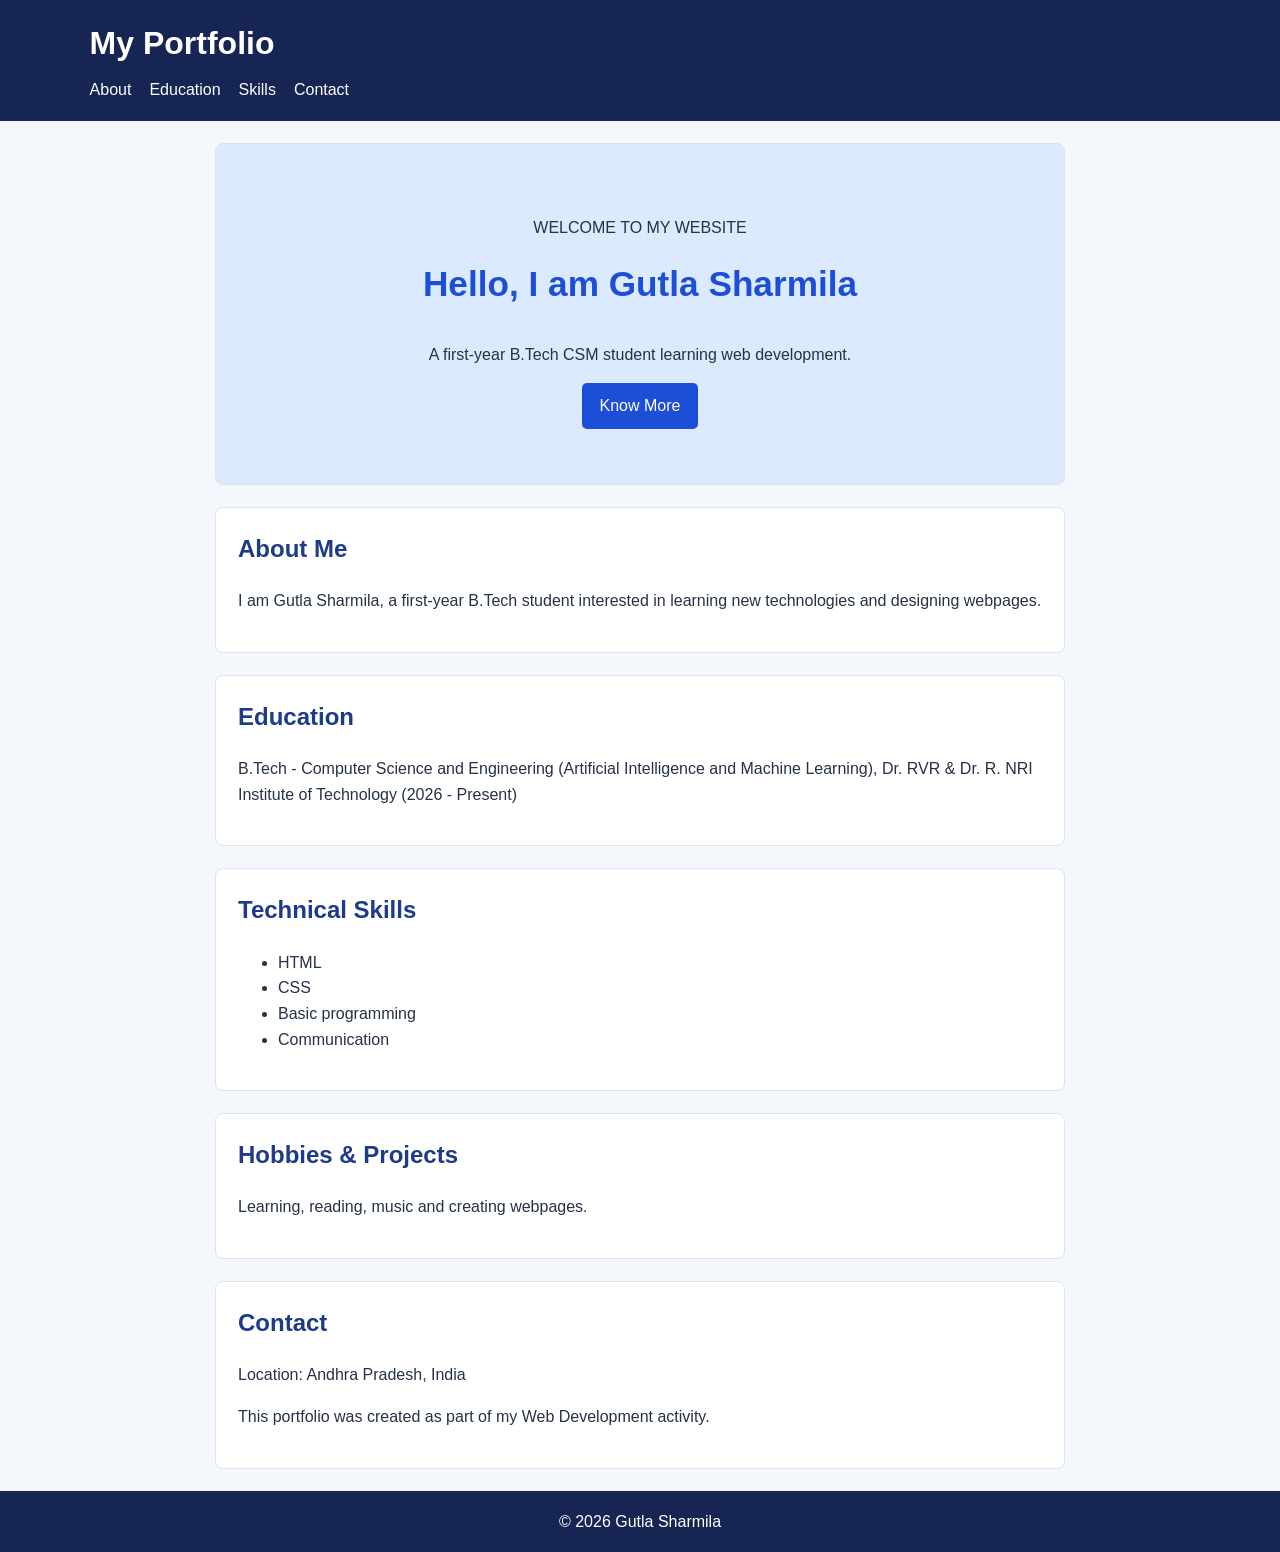
<file: WEB-DEVELOPMENT-ABL/01_Personal_Portfolio/index.html>
<!DOCTYPE html>
<html lang="en">
<head>
<meta charset="UTF-8">
<meta name="viewport" content="width=device-width, initial-scale=1.0">
<title>Gutla Sharmila | Portfolio</title>
<link rel="stylesheet" href="style.css">
</head>
<body>
<header><h1>My Portfolio</h1><nav><a href="#about">About</a><a href="#education">Education</a><a href="#skills">Skills</a><a href="#contact">Contact</a></nav></header>
<main>
<section class="hero"><p>WELCOME TO MY WEBSITE</p><h2>Hello, I am Gutla Sharmila</h2><p>A first-year B.Tech CSM student learning web development.</p><a class="button" href="#about">Know More</a></section>
<section id="about"><h2>About Me</h2><p>I am Gutla Sharmila, a first-year B.Tech student interested in learning new technologies and designing webpages.</p></section>
<section id="education"><h2>Education</h2><p>B.Tech - Computer Science and Engineering (Artificial Intelligence and Machine Learning), Dr. RVR &amp; Dr. R. NRI Institute of Technology (2026 - Present)</p></section>
<section id="skills"><h2>Technical Skills</h2><ul><li>HTML</li><li>CSS</li><li>Basic programming</li><li>Communication</li></ul></section>
<section><h2>Hobbies &amp; Projects</h2><p>Learning, reading, music and creating webpages.</p></section>
<section id="contact"><h2>Contact</h2><p>Location: Andhra Pradesh, India</p><p>This portfolio was created as part of my Web Development activity.</p></section>
</main><footer>© 2026 Gutla Sharmila</footer>
</body></html>
</file>
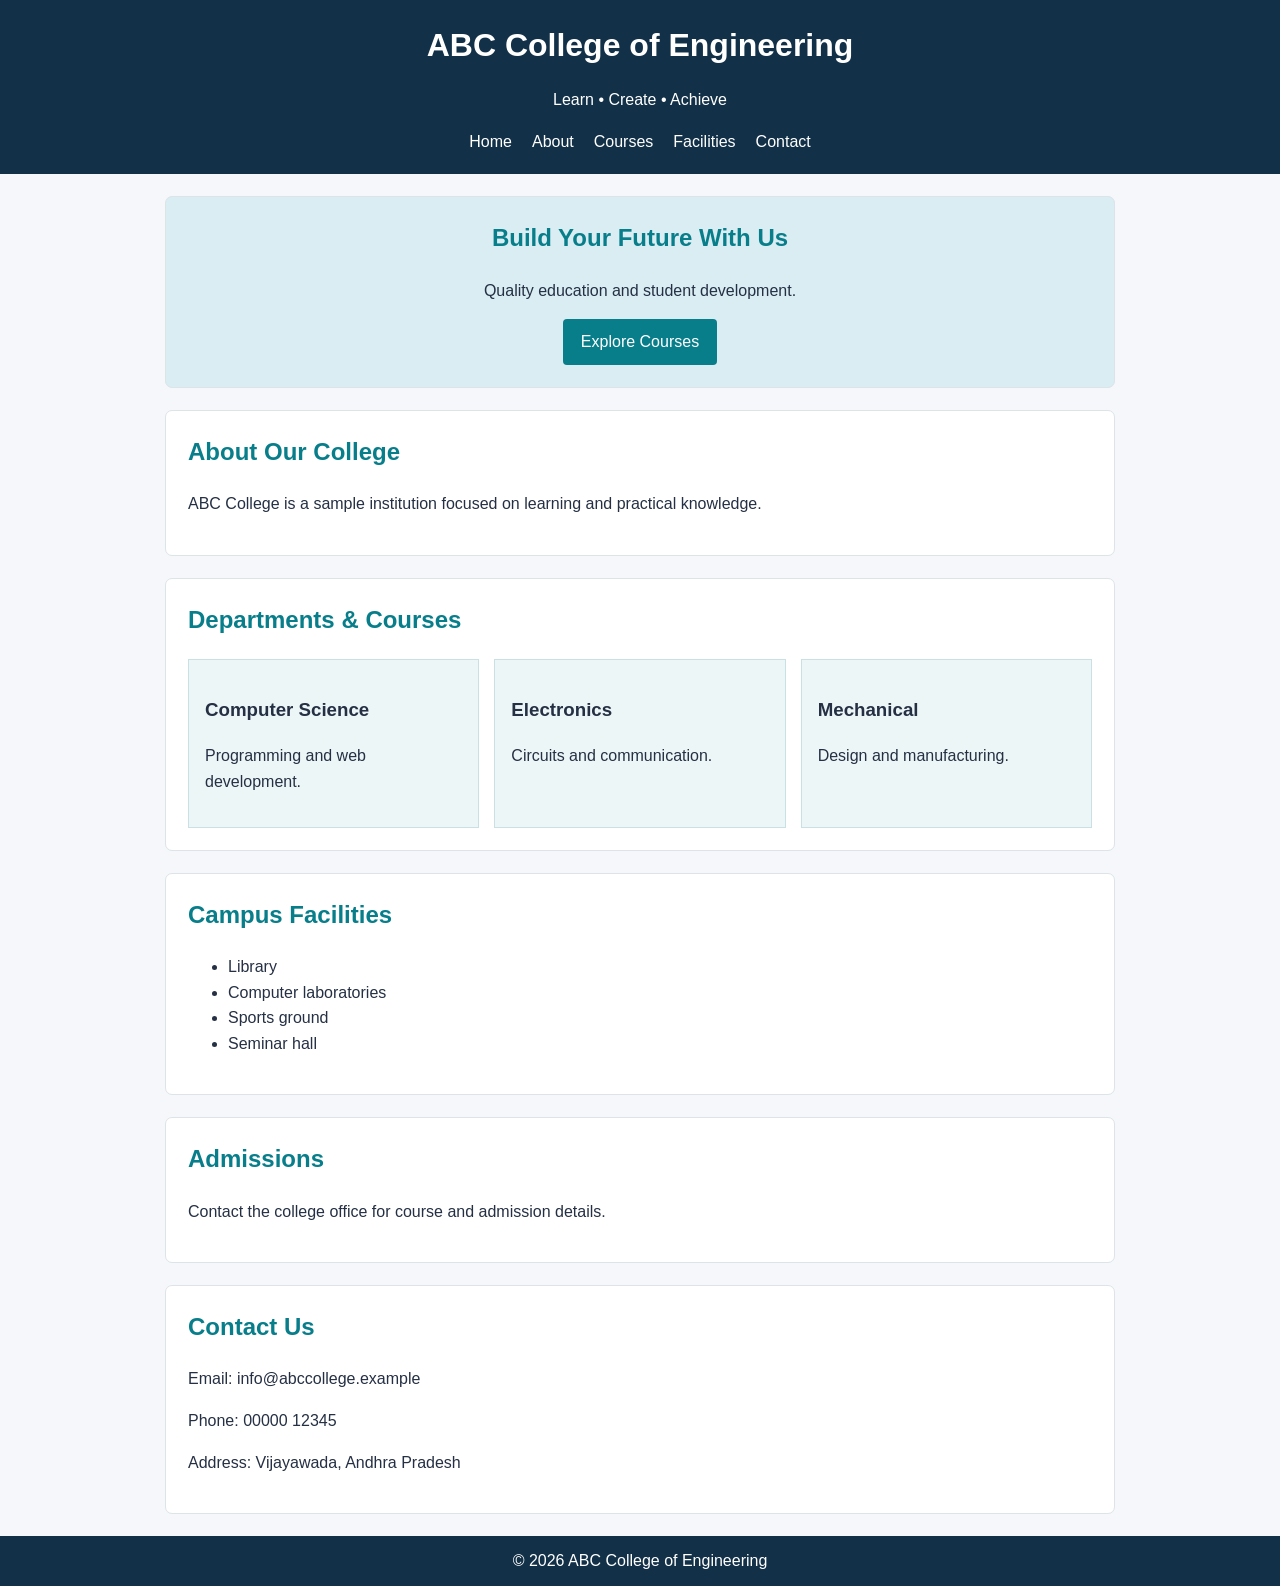
<file: WEB-DEVELOPMENT-ABL/02_College_Information/index.html>
<!DOCTYPE html>
<html lang="en">
<head><meta charset="UTF-8"><meta name="viewport" content="width=device-width, initial-scale=1.0"><title>ABC College</title><link rel="stylesheet" href="style.css"></head>
<body>
<header><h1>ABC College of Engineering</h1><p>Learn • Create • Achieve</p><nav><a href="#home">Home</a><a href="#about">About</a><a href="#courses">Courses</a><a href="#facilities">Facilities</a><a href="#contact">Contact</a></nav></header>
<main>
<section id="home" class="banner"><h2>Build Your Future With Us</h2><p>Quality education and student development.</p><a class="button" href="#courses">Explore Courses</a></section>
<section id="about"><h2>About Our College</h2><p>ABC College is a sample institution focused on learning and practical knowledge.</p></section>
<section id="courses"><h2>Departments & Courses</h2><div class="cards"><article><h3>Computer Science</h3><p>Programming and web development.</p></article><article><h3>Electronics</h3><p>Circuits and communication.</p></article><article><h3>Mechanical</h3><p>Design and manufacturing.</p></article></div></section>
<section id="facilities"><h2>Campus Facilities</h2><ul><li>Library</li><li>Computer laboratories</li><li>Sports ground</li><li>Seminar hall</li></ul></section>
<section><h2>Admissions</h2><p>Contact the college office for course and admission details.</p></section>
<section id="contact"><h2>Contact Us</h2><p>Email: info@abccollege.example</p><p>Phone: 00000 12345</p><p>Address: Vijayawada, Andhra Pradesh</p></section>
</main><footer>© 2026 ABC College of Engineering</footer></body></html>
</file>
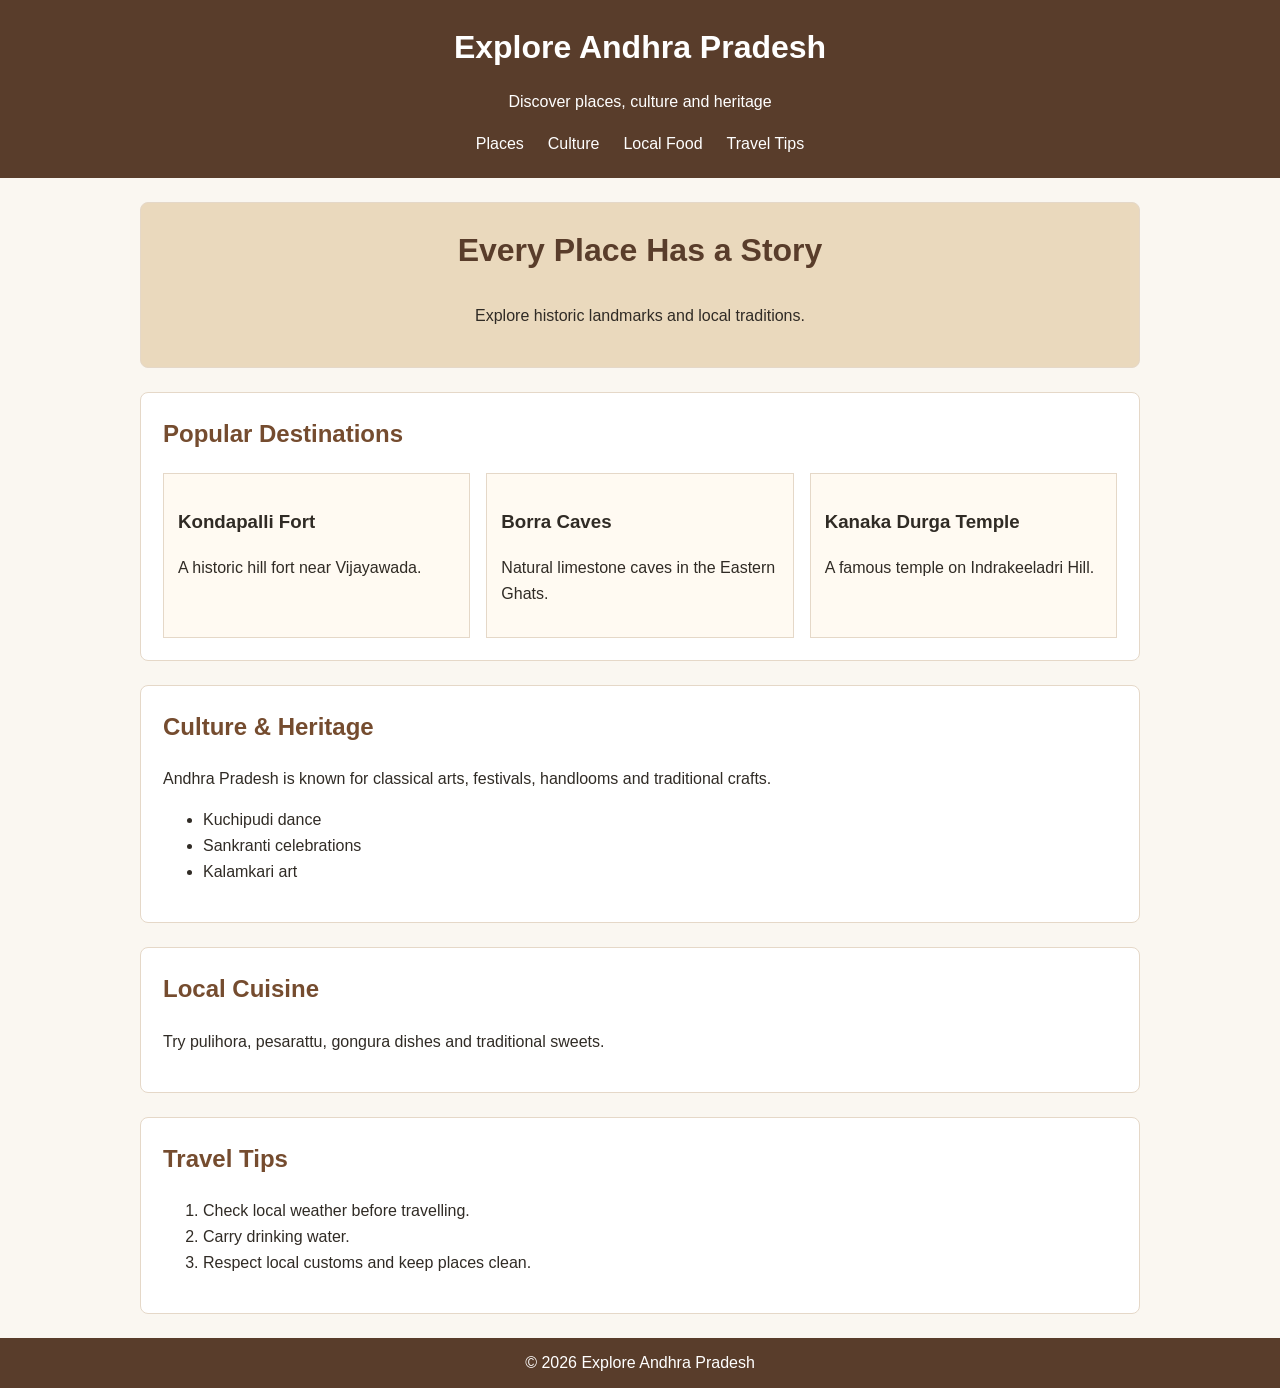
<file: WEB-DEVELOPMENT-ABL/03_Tourism_Heritage/index.html>
<!DOCTYPE html>
<html lang="en">
<head><meta charset="UTF-8"><meta name="viewport" content="width=device-width, initial-scale=1.0"><title>Explore Andhra Pradesh</title><link rel="stylesheet" href="style.css"></head>
<body>
<header><h1>Explore Andhra Pradesh</h1><p>Discover places, culture and heritage</p><nav><a href="#places">Places</a><a href="#culture">Culture</a><a href="#food">Local Food</a><a href="#tips">Travel Tips</a></nav></header>
<main><section class="hero"><h2>Every Place Has a Story</h2><p>Explore historic landmarks and local traditions.</p></section>
<section id="places"><h2>Popular Destinations</h2><div class="cards"><article><h3>Kondapalli Fort</h3><p>A historic hill fort near Vijayawada.</p></article><article><h3>Borra Caves</h3><p>Natural limestone caves in the Eastern Ghats.</p></article><article><h3>Kanaka Durga Temple</h3><p>A famous temple on Indrakeeladri Hill.</p></article></div></section>
<section id="culture"><h2>Culture & Heritage</h2><p>Andhra Pradesh is known for classical arts, festivals, handlooms and traditional crafts.</p><ul><li>Kuchipudi dance</li><li>Sankranti celebrations</li><li>Kalamkari art</li></ul></section>
<section id="food"><h2>Local Cuisine</h2><p>Try pulihora, pesarattu, gongura dishes and traditional sweets.</p></section>
<section id="tips"><h2>Travel Tips</h2><ol><li>Check local weather before travelling.</li><li>Carry drinking water.</li><li>Respect local customs and keep places clean.</li></ol></section>
</main><footer>© 2026 Explore Andhra Pradesh</footer></body></html>
</file>
<file: WEB-DEVELOPMENT-ABL/01_Personal_Portfolio/style.css>
*{box-sizing:border-box}body{margin:0;font-family:Arial,sans-serif;color:#263247;background:#f4f7fb;line-height:1.6}header,footer{background:#172554;color:white;padding:18px 7%}header h1{margin:0 0 8px}nav a{color:white;text-decoration:none;margin-right:18px}nav a:hover{text-decoration:underline}.hero{background:#dbeafe;text-align:center;padding:55px 8%}.hero h2{font-size:2.2rem;color:#1d4ed8}.button{display:inline-block;background:#1d4ed8;color:white;padding:10px 18px;text-decoration:none;border-radius:5px}section{max-width:850px;margin:22px auto;padding:22px;background:white;border:1px solid #dbe3ef;border-radius:8px}section h2{color:#1e3a8a;margin-top:0}footer{text-align:center}@media(max-width:600px){nav a{display:inline-block;margin:5px 10px 5px 0}.hero{padding:40px 6%}section{margin:14px;padding:17px}}
</file>
<file: WEB-DEVELOPMENT-ABL/02_College_Information/style.css>
*{box-sizing:border-box}body{margin:0;font-family:Arial,sans-serif;color:#253044;background:#f5f7fa;line-height:1.6}header,footer{background:#123047;color:white;text-align:center;padding:20px 6%}header h1{margin:0}nav a{color:white;text-decoration:none;margin:0 10px}nav a:hover{text-decoration:underline}.banner{background:#d9edf2;text-align:center}.button{display:inline-block;background:#087e8b;color:white;padding:10px 18px;text-decoration:none;border-radius:4px}section{max-width:950px;margin:22px auto;padding:22px;background:white;border:1px solid #dce4e8;border-radius:7px}section h2{color:#087e8b;margin-top:0}.cards{display:flex;gap:15px}.cards article{flex:1;background:#edf6f7;padding:16px;border:1px solid #c9e1e4}footer{padding:12px}@media(max-width:650px){nav a{display:inline-block;margin:5px}.cards{display:block}.cards article{margin-bottom:12px}section{margin:14px;padding:17px}}
</file>
<file: WEB-DEVELOPMENT-ABL/03_Tourism_Heritage/style.css>
*{box-sizing:border-box}body{margin:0;font-family:Arial,sans-serif;color:#302b25;background:#faf7f1;line-height:1.6}header,footer{background:#593d2b;color:white;text-align:center;padding:22px 6%}header h1{margin:0}nav a{color:white;text-decoration:none;margin:0 12px}nav a:hover{text-decoration:underline}.hero{background:#ead9bd;text-align:center}.hero h2{color:#593d2b;font-size:2rem}section{max-width:1000px;margin:24px auto;padding:22px;background:white;border:1px solid #e5d8c8;border-radius:8px}section h2{color:#754c2f;margin-top:0}.cards{display:flex;gap:16px}.cards article{flex:1;border:1px solid #e5d8c8;background:#fffaf2;padding:14px}footer{padding:12px}@media(max-width:650px){nav a{display:inline-block;margin:5px 8px}.cards{display:block}.cards article{margin-bottom:12px}section{margin:14px;padding:17px}}
</file>
